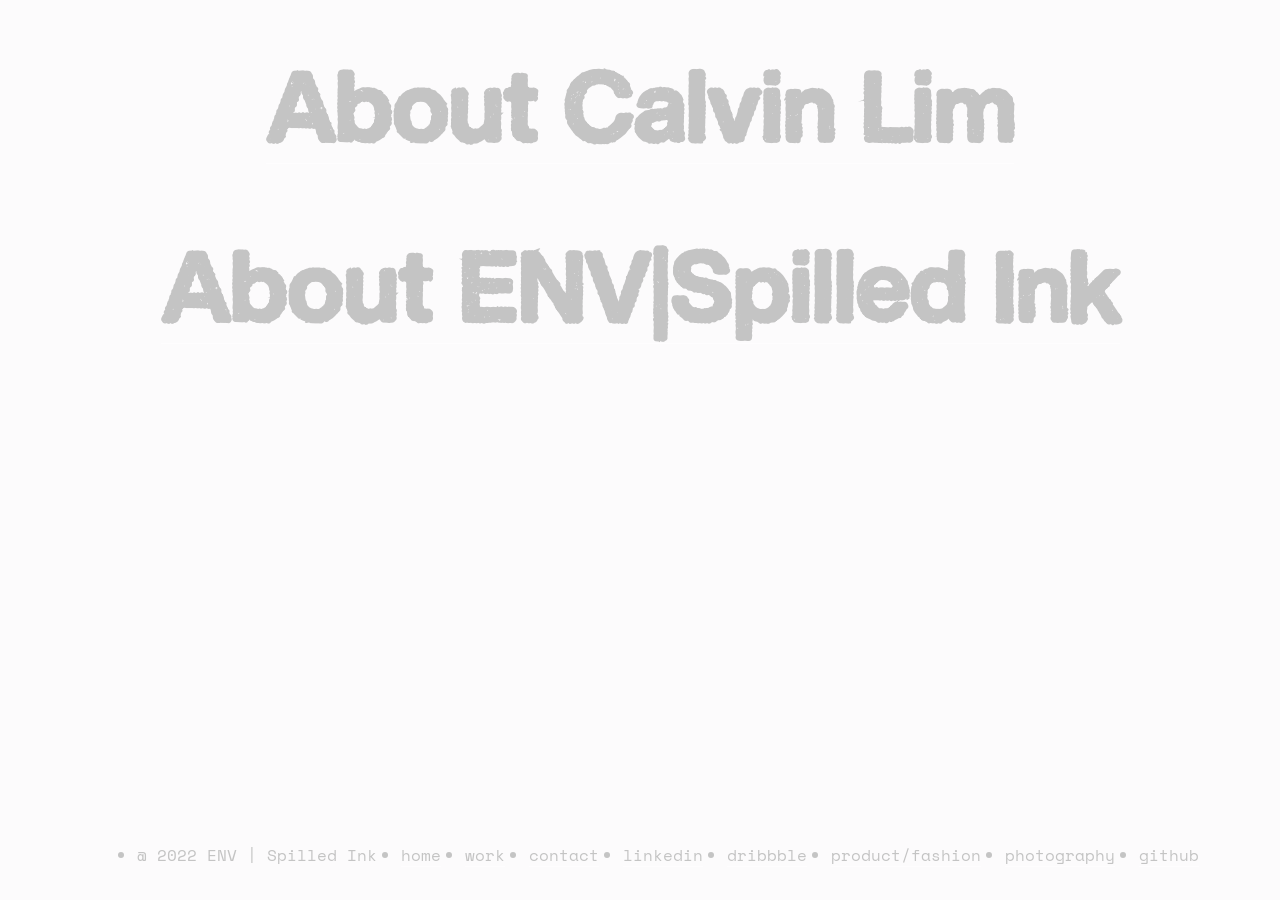
<file: src/about.html>
<!DOCTYPE html>
<html lang='en-us'>

<head>
    <title>Glory Boy</title>
    <meta charset='UTF-8'>
    <meta name='author' content='Calvin Lim'>
    <meta name='viewport' content='width=device-width, initial-scale=1.0'>
    <link rel='icon' href='./assets/static/gif.ico' type='image/gif'>
    <link rel = 'stylesheet' href = '../assets/stylesheets/about.css'>
    <link rel='preconnect' href='https://fonts.googleapis.com'>
<link rel='preconnect' href='https://fonts.gstatic.com' crossorigin>
<link href='https://fonts.googleapis.com/css2?family=Space+Mono&display=swap' rel='stylesheet'>

<body>
    <h1>
        <a href='./calvin.html'>
            About Calvin Lim
        </a>
    </h1>
    <h2>
        <a href='./env.html'>
            About ENV|Spilled Ink
        </a>
    </h2>
    <div class='footer'>
        <ul>
          <li><a href='../index.html'>home</a></li>
          <li><a href='./work.html'>work</a></li>
          <li><a href='mailto:calvin@spilledink.digital'>contact</a></li>
          <li><a href='https://linkedin.com/calvinwlim'>linkedin</a></li>
          <li><a href='https://dribbble.com/calvinwlim'>dribbble</a></li>
          <li><a href='https://behance.com/calvinwlim'>product/fashion</a></li>
          <li><a href='https://behance.com/spilledink'>photography</a></li>
          <li><a href='https://github.com/calvinwlim'>github</a></li>
          <li> @ 2022 ENV | Spilled Ink </li>
        </ul>
    </div>
</body>
</file>
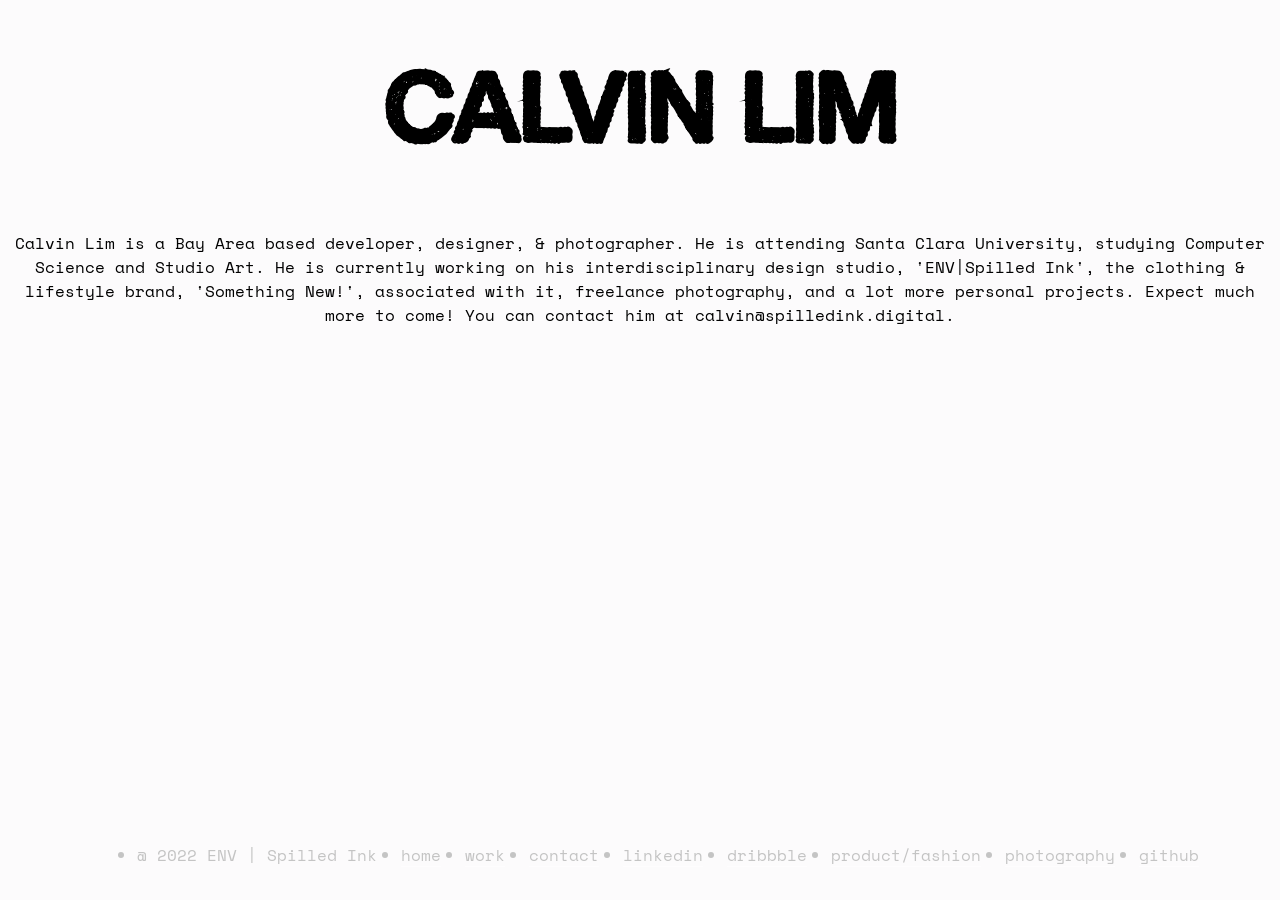
<file: src/calvin.html>
<!DOCTYPE html>
<html lang='en-us'>

<head>
    <title>Calvin Lim</title>
    <meta charset='UTF-8'>
    <meta name='author' content='Calvin Lim'>
    <meta name='viewport' content='width=device-width, initial-scale=1.0'>
    <link rel='icon' href='./assets/static/gif.ico' type='image/gif'>
    <link rel = 'stylesheet' href = '../assets/stylesheets/calvin.css'>
    <link rel='preconnect' href='https://fonts.googleapis.com'>
    <link rel='preconnect' href='https://fonts.gstatic.com' crossorigin>
    <link href='https://fonts.googleapis.com/css2?family=Space+Mono&display=swap' rel='stylesheet'>

<body>
    <h1>CALVIN LIM</h1>
    <p>
        Calvin Lim is a Bay Area based developer, designer, & photographer. He is attending Santa Clara University, studying Computer Science and Studio Art. He is currently working on his interdisciplinary design studio, 'ENV|Spilled Ink', the clothing & lifestyle brand, 'Something New!', associated with it, freelance photography, and a lot more personal projects. Expect much more to come! You can contact him at calvin@spilledink.digital.
    </p>
    <div class='footer'>
        <ul>
          <li><a href='../index.html'>home</a></li>
          <li><a href='./work.html'>work</a></li>
          <li><a href='mailto:calvin@spilledink.digital'>contact</a></li>
          <li><a href='https://linkedin.com/calvinwlim'>linkedin</a></li>
          <li><a href='https://dribbble.com/calvinwlim'>dribbble</a></li>
          <li><a href='https://behance.com/calvinwlim'>product/fashion</a></li>
          <li><a href='https://behance.com/spilledink'>photography</a></li>
          <li><a href='https://github.com/calvinwlim'>github</a></li>
          <li>@ 2022 ENV | Spilled Ink </li>
        </ul>
    </div>
</body>
</file>
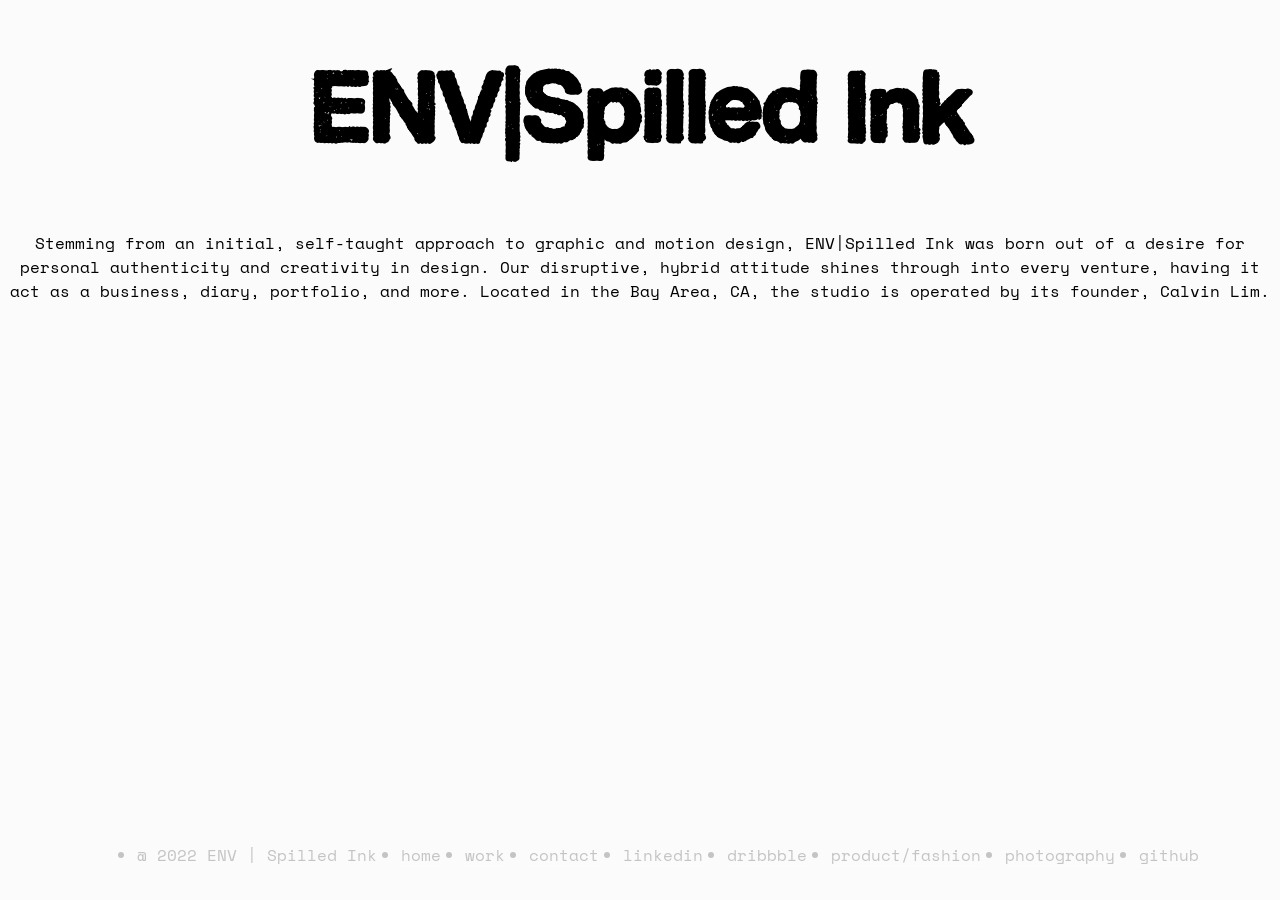
<file: src/env.html>
<!DOCTYPE html>
<html lang='en-us'>

<head>
    <title>ENV|Spilled Ink</title>
    <meta charset='UTF-8'>
    <meta name='author' content='Calvin Lim'>
    <meta name='viewport' content='width=device-width, initial-scale=1.0'>
    <link rel='icon' href='./assets/static/gif.ico' type='image/gif'>
    <link rel = 'stylesheet' href = '../assets/stylesheets/env.css'>
    <link rel='preconnect' href='https://fonts.googleapis.com'>
    <link rel='preconnect' href='https://fonts.gstatic.com' crossorigin>
    <link href='https://fonts.googleapis.com/css2?family=Space+Mono&display=swap' rel='stylesheet'>

<body>
    <h1>ENV|Spilled Ink</h1>
    <div class='container'>
        <p>
            Stemming from an initial, self-taught approach to graphic and motion design, ENV|Spilled Ink was born out of a desire for personal authenticity and creativity in design. Our disruptive, hybrid attitude shines through into every venture, having it act as a business, diary, portfolio, and more. Located in the Bay Area, CA, the studio is operated by its founder, Calvin Lim.
        </p>
    </div>
    <div class='footer'>
        <ul>
          <li><a href='../index.html'>home</a></li>
          <li><a href='./work.html'>work</a></li>
          <li><a href='mailto:info@spilledink.digital'>contact</a></li>
          <li><a href='https://linkedin.com/calvinwlim'>linkedin</a></li>
          <li><a href='https://dribbble.com/calvinwlim'>dribbble</a></li>
          <li><a href='https://behance.com/calvinwlim'>product/fashion</a></li>
          <li><a href='https://behance.com/spilledink'>photography</a></li>
          <li><a href='https://github.com/calvinwlim'>github</a></li>
          <li>@ 2022 ENV | Spilled Ink </li>
        </ul>
    </div>
</body>
</file>
<file: assets/stylesheets/about.css>
@font-face {
    font-family: Paskowy;
    src: url(../static/Paskowy.ttf);
  }

@font-face {
    font-family: VCR;
    src: url(../static/VCR_OSD_MONO_1.001.ttf);
  }

@font-face {
    font-family: Printvetica;
    src: url(../static/Printvetica.otf);
  }

* {
    background-color: #fcfbfc;
}


h1,h2 {
  font-family: Printvetica;
  text-align: center;
  font-size: 100px;
}

h2{
  animation-name: spin, depth;
  animation-timing-function: linear;
  animation-iteration-count: infinite;
  animation-duration: 11s;
}
@keyframes spin {
  0% {
    transform: rotateY(0deg);
  }
  100% {
    transform: rotateY(-360deg);
  }
}
@keyframes depth {
  0% {
    text-shadow: 0 0 rgb(17, 17, 17);
  }
  25% {
    text-shadow: 1px 0 rgb(17, 17, 17), 2px 0 rgb(17, 17, 17), 3px 0 rgb(17, 17, 17), 4px 0 rgb(17, 17, 17), 5px 0 rgb(17, 17, 17);
  }
  50% {
    text-shadow: 0 0 rgb(17, 17, 17);
  }
  75% {
    text-shadow: -1px 0 rgb(17, 17, 17), -2px 0 rgb(17, 17, 17), -3px 0 rgb(17, 17, 17), -4px 0 rgb(17, 17, 17),
      -5px 0 rgb(17, 17, 17);
  }
  100% {
    text-shadow: 0 0 rgb(17, 17, 17);
  }
}

h1{
  animation-name: spin, depth;
  animation-timing-function: linear;
  animation-iteration-count: infinite;
  animation-duration: 12s;
}
@keyframes spin {
  0% {
    transform: rotateY(0deg);
  }
  100% {
    transform: rotateY(-360deg);
  }
}
@keyframes depth {
  0% {
    text-shadow: 0 0 rgb(17, 17, 17);
  }
  25% {
    text-shadow: 1px 0 rgb(17, 17, 17), 2px 0 rgb(17, 17, 17), 3px 0 rgb(17, 17, 17), 4px 0 rgb(17, 17, 17), 5px 0 rgb(17, 17, 17);
  }
  50% {
    text-shadow: 0 0 rgb(17, 17, 17);
  }
  75% {
    text-shadow: -1px 0 rgb(17, 17, 17), -2px 0 rgb(17, 17, 17), -3px 0 rgb(17, 17, 17), -4px 0 rgb(17, 17, 17),
      -5px 0 rgb(17, 17, 17);
  }
  100% {
    text-shadow: 0 0 rgb(17, 17, 17);
  }
}

ul {
    display: inline-grid;
    grid-auto-flow: row;
    grid-gap: 24px;
    justify-items: center;
    margin: auto;
    text-decoration: none;
  }
  
  @media (min-width: 500px) {
    ul {
      grid-auto-flow: column;
    }
  }
  
  a {
    color: #c4c4c4;
    text-decoration: none;
    box-shadow: inset 0 -1px 0 hsla(0, 0%, 100%, 0.4);
  }
  
  a:hover {
    opacity: .5;
    transition: .3s;
  }
  
  li:last-child {
    grid-column: 1 / 2;
    grid-row: 1 / 2;
  }
  
  .footer {
    color: #c4c4c4;
    position: absolute;
    bottom: 0;
    display: flex;
    height: 10vh;
    width: 100%;
    line-height: 1.3;
    font-family: 'Space Mono', monospace;
  }
</file>
<file: assets/stylesheets/calvin.css>
@font-face {
    font-family: Paskowy;
    src: url(../static/Paskowy.ttf);
  }

@font-face {
    font-family: VCR;
    src: url(../static/VCR_OSD_MONO_1.001.ttf);
  }

@font-face {
    font-family: Printvetica;
    src: url(../static/Printvetica.otf);
  }

* {
    background-color: #fcfbfc;
}


h1 {
  font-family: Printvetica;
  text-align: center;
  font-size: 100px;
}

h1{
  animation-name: spin, depth;
  animation-timing-function: linear;
  animation-iteration-count: infinite;
  animation-duration: 12s;
}
@keyframes spin {
  0% {
    transform: rotateY(0deg);
  }
  100% {
    transform: rotateY(-360deg);
  }
}
@keyframes depth {
  0% {
    text-shadow: 0 0 rgb(17, 17, 17);
  }
  25% {
    text-shadow: 1px 0 rgb(17, 17, 17), 2px 0 rgb(17, 17, 17), 3px 0 rgb(17, 17, 17), 4px 0 rgb(17, 17, 17), 5px 0 rgb(17, 17, 17);
  }
  50% {
    text-shadow: 0 0 rgb(17, 17, 17);
  }
  75% {
    text-shadow: -1px 0 rgb(17, 17, 17), -2px 0 rgb(17, 17, 17), -3px 0 rgb(17, 17, 17), -4px 0 rgb(17, 17, 17),
      -5px 0 rgb(17, 17, 17);
  }
  100% {
    text-shadow: 0 0 rgb(17, 17, 17);
  }
}

p{
    font-family: 'Space Mono', monospace;
    text-align: center;
    font-size: 2.3 rem;
}

.container{
    box-sizing: border-box;
}

ul {
    display: inline-grid;
    grid-auto-flow: row;
    grid-gap: 24px;
    justify-items: center;
    margin: auto;
    text-decoration: none;
  }
  
  @media (min-width: 500px) {
    ul {
      grid-auto-flow: column;
    }
  }
  
  a {
    color: #c4c4c4;
    text-decoration: none;
    box-shadow: inset 0 -1px 0 hsla(0, 0%, 100%, 0.4);
  }
  
  a:hover {
    opacity: .5;
    transition: .3s;
  }
  
  li:last-child {
    grid-column: 1 / 2;
    grid-row: 1 / 2;
  }
  
  .footer {
    color: #c4c4c4;
    position: absolute;
    bottom: 0;
    display: flex;
    height: 10vh;
    width: 100%;
    line-height: 1.3;
    font-family: 'Space Mono', monospace;
  }
</file>
<file: assets/stylesheets/env.css>
@font-face {
    font-family: Paskowy;
    src: url(../static/Paskowy.ttf);
  }

@font-face {
    font-family: VCR;
    src: url(../static/VCR_OSD_MONO_1.001.ttf);
  }

@font-face {
    font-family: Printvetica;
    src: url(../static/Printvetica.otf);
  }

* {
    background-color: #fcfbfc;
}


h1 {
  font-family: Printvetica;
  text-align: center;
  font-size: 100px;
}

h1{
  animation-name: spin, depth;
  animation-timing-function: linear;
  animation-iteration-count: infinite;
  animation-duration: 12s;
}
@keyframes spin {
  0% {
    transform: rotateY(0deg);
  }
  100% {
    transform: rotateY(-360deg);
  }
}
@keyframes depth {
  0% {
    text-shadow: 0 0 rgb(17, 17, 17);
  }
  25% {
    text-shadow: 1px 0 rgb(17, 17, 17), 2px 0 rgb(17, 17, 17), 3px 0 rgb(17, 17, 17), 4px 0 rgb(17, 17, 17), 5px 0 rgb(17, 17, 17);
  }
  50% {
    text-shadow: 0 0 rgb(17, 17, 17);
  }
  75% {
    text-shadow: -1px 0 rgb(17, 17, 17), -2px 0 rgb(17, 17, 17), -3px 0 rgb(17, 17, 17), -4px 0 rgb(17, 17, 17),
      -5px 0 rgb(17, 17, 17);
  }
  100% {
    text-shadow: 0 0 rgb(17, 17, 17);
  }
}

p{
    font-family: 'Space Mono', monospace;
    text-align: center;
    font-size: 2.3 rem;
}

.container{
    box-sizing: border-box;
}

ul {
    display: inline-grid;
    grid-auto-flow: row;
    grid-gap: 24px;
    justify-items: center;
    margin: auto;
    text-decoration: none;
  }
  
  @media (min-width: 500px) {
    ul {
      grid-auto-flow: column;
    }
  }
  
  a {
    color: #c4c4c4;
    text-decoration: none;
    box-shadow: inset 0 -1px 0 hsla(0, 0%, 100%, 0.4);
  }
  
  a:hover {
    opacity: .5;
    transition: .3s;
  }
  
  li:last-child {
    grid-column: 1 / 2;
    grid-row: 1 / 2;
  }
  
  .footer {
    color: #c4c4c4;
    position: absolute;
    bottom: 0;
    display: flex;
    height: 10vh;
    width: 100%;
    line-height: 1.3;
    font-family: 'Space Mono', monospace;
  }
</file>
